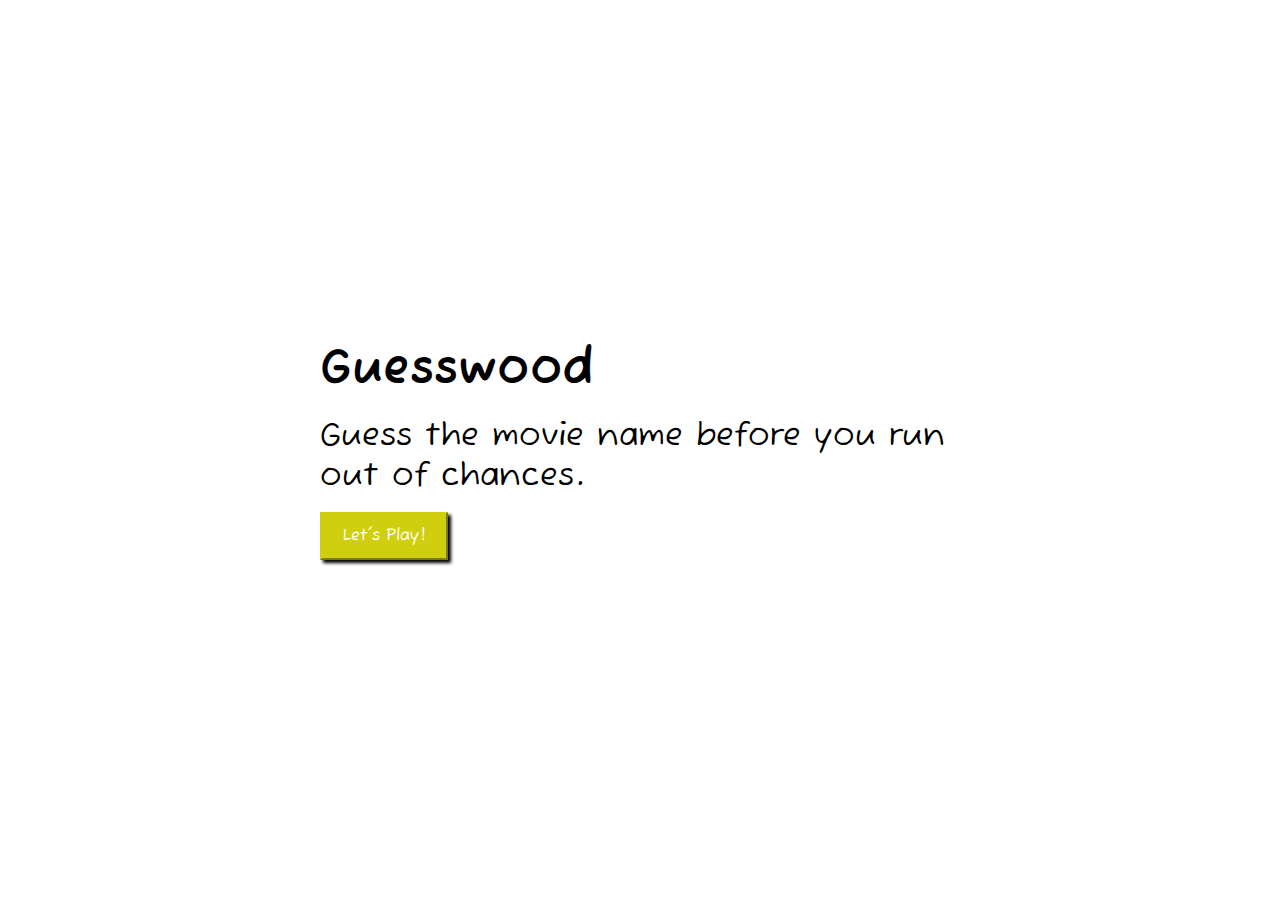
<file: index.html>
<!DOCTYPE html>
<html lang="en">
<head>
    <meta charset="UTF-8">
    <meta http-equiv="X-UA-Compatible" content="IE=edge">
    <meta name="viewport" content="width=device-width, initial-scale=1.0">
    <title>Hollywood</title>
    <link href="https://fonts.googleapis.com/css2?family=Fuzzy+Bubbles&display=swap" rel="stylesheet">
    <link rel="stylesheet" href="styles.css">
</head>
<body>
    <div class="intro">
        <h1>Guesswood</h1>
        <p>Guess the movie name before you run out of chances.</p>
        <button class="playbutton" onclick="showwrapper()">Let's Play!</button>
    </div>
    <div class="wrapper" id="gw-box-1">
   <div class="container">
    
    <div class="input-box">
        <p>Enter the alphabet</p>
    <input type="text" id="enterGuess" maxlength="1" size="5" onkeyup="chkLetter()">
    </div>
    <div id="main"></div>
    <div class="holder">

    <div class="hollywood">
        <a href="#">H</a>
        <a href="#">O</a>
        <a href="#">L</a>
        <a href="#">L</a>
        <a href="#">Y</a>
        <a href="#">W</a>
        <a href="#">O</a>
        <a href="#">O</a>
        <a href="#">D</a>
    </div>
    </div>
  
  <div id="output"></div>
  <button id="replayButton" onclick="playAgain()">Play again</button>

</div>
</div>
    <script src="script.js"></script>
    
</body>
</html>
</file>
<file: styles.css>
*{
    padding:0;
    margin:0;
    font-family: 'Fuzzy Bubbles', cursive;
}

#main{
    position:absolute;
    top:40%;
}
.wrapper{
    background-color:#B7E1E4;
    width:100%;
    height:100vh;
    display:none;
    position:absolute;
    z-index:100;
    
}

.container{
    border-radius:1rem;
    background-color:rgba(93, 188, 194, 1);;
    width:80%;
    height:400px;
    position:relative;
    margin:auto;
    margin-top:10%;


}

.boxes{
    width:30px;
    height:20px;
    text-align: center;
    border:2px solid black;
    display:inline-block;
    margin-right: 5px;
}

#enterGuess{
    border-color:black;
    margin-top:1rem;
    background-color:rgba(93, 188, 194, 1);
}

.hollywood{
    width:300px;
    display:inline-block;
    
}

.hollywood a{
    text-decoration:none;
    color:#000;
    font-size:2rem;
}

.intro{
    position:absolute;
    top:50%;
    left:50%;
    transform:translate(-50%,-50%);
}

 p{
     font-size:2rem;
     font-weight: 500;
     margin-bottom:1rem;
     
}

h1{
    font-size:3rem;
    margin-bottom:1rem;
}

.playbutton{
    width:8rem;
    height:3rem;
    background-color:rgb(207, 207, 16);
    border-color: rgb(207, 207, 16);
    box-shadow: 0.2rem 0.2rem 0.2rem #000;
    font-family:'Fuzzy Bubbles', cursive;
    font-size:1rem;
    color:#fff;
}

.holder{
    position:absolute;
    top:0.5rem;
    right:0;
}

.input-box{
    position:absolute;
    top:0;
    left:0;
}

#output{
    position:absolute;
    width:80%;
    top:60%;
    left:50%;
    transform:translate(-50%,-50%);
    font-size:2rem;
}


#replayButton{
    position:absolute;
    top:80%;
    left:50%;
    transform:translate(-50%,-50%);
    width:8rem;
    height:2rem;
    border-color:#fff;
    box-shadow:0.2rem 0.2rem 0.2rem #000;
    display:none;
}
/* media queries */

@media screen and (max-width:768px){
    .intro p{
        font-size:1rem;
    }

    .intro h1{
        font-size:2rem;
    }

    .container{
        height:80%;
    }

    .holder{
        top:25%;
        left:0;
    }

    #output{
        top:70%;
        font-size:1rem;
        text-align: center;
    }

}
</file>
